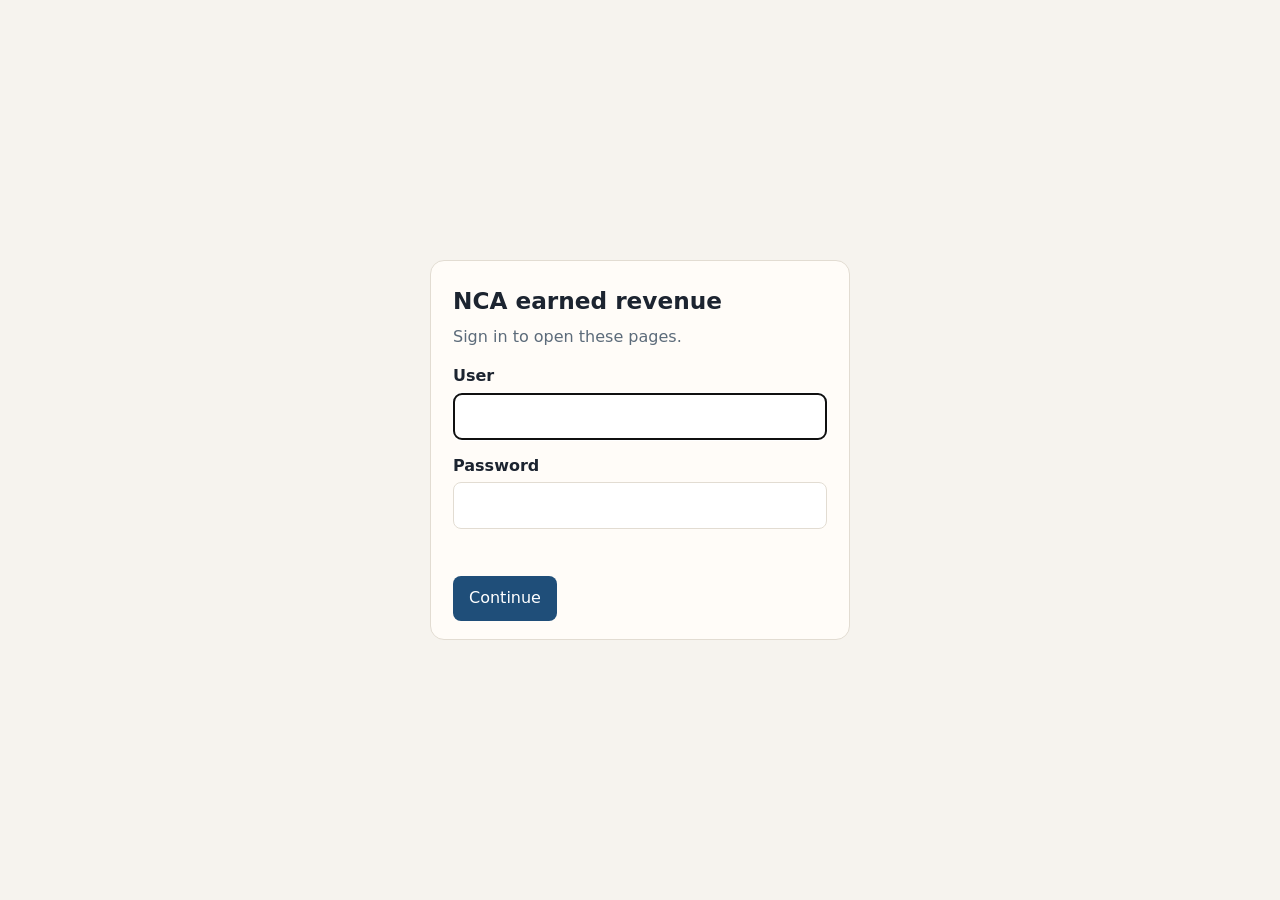
<file: index.html>
<!DOCTYPE html>
<html lang="en">
<head>
  <meta charset="utf-8">
  <meta name="viewport" content="width=device-width, initial-scale=1">
  <title>NCA earned revenue — current state</title>
  <script>try{if(sessionStorage.getItem("revrec_gate")!=="1")document.documentElement.classList.add("locked")}catch(e){document.documentElement.classList.add("locked")}</script>
  <link rel="stylesheet" href="style.css">
  <script src="auth.js" defer></script>
</head>
<body>
  <header class="site">
    <div class="wrap">
      <h1>NCA earned revenue</h1>
      <p>How Think calculates the weekly amount that is passed to JDE. Current state, reconstructed from the 26 Oct 2026 procedures, the sample file, the Think 7.6 data model, and the finance charts.</p>
    </div>
  </header>
  <main>
    <div class="wrap">
      <p class="lede">Two pages. The first is the weekly calculation, procedure by procedure. The second is the tables those procedures touch.</p>
      <div class="grid">
        <a class="home-link" href="algorithm.html">
          <span class="tag payg">Walkthrough</span>
          <h2>The weekly algorithm</h2>
          <p>Each of the eight procedures as a step-by-step calculation, with a worked number carried from one step to the next.</p>
        </a>
        <a class="home-link" href="er-diagram.html">
          <span class="tag think">Data model</span>
          <h2>Entity diagram</h2>
          <p>Think order and package tables, the NCA earned-revenue tables, the allocation chain, and the JDE account the product code maps to.</p>
        </a>
      </div>
      <footer>
        <p>Think is the current subscription and billing system. The procedures update rows that already exist. They do not, by themselves, create the JDE file. This site explains the rules. It does not publish the production script or the weekly amounts.</p>
      </footer>
    </div>
  </main>
</body>
</html>
</file>
<file: style.css>
:root {
  --ink: #1c2430;
  --muted: #5c6b7a;
  --line: #e2dcd2;
  --paper: #f6f3ee;
  --card: #fffcf8;
  --navy: #1f4e79;
  --green: #0f6e56;
  --green-bg: #e7f5f0;
  --amber: #8a4b08;
  --amber-bg: #fbf3e6;
  --red: #8a2b2b;
  --red-bg: #fdecec;
  --blue-bg: #e8f1fa;
}
* { box-sizing: border-box; }
html { scroll-behavior: smooth; }
body {
  margin: 0;
  font-family: "Segoe UI", system-ui, sans-serif;
  color: var(--ink);
  background: var(--paper);
  line-height: 1.55;
}
a { color: var(--navy); }
header.site {
  background: var(--navy);
  color: white;
  padding: 22px 0 18px;
}
header.site a { color: white; }
.wrap { max-width: 880px; margin: 0 auto; padding: 0 22px; }
header.site h1 { margin: 0 0 6px; font-size: 1.7rem; font-weight: 650; letter-spacing: -0.02em; }
header.site p { margin: 0; color: #d5e4f2; }
nav.crumbs { margin-top: 14px; font-size: 0.92rem; }
nav.crumbs a { margin-right: 16px; text-decoration: none; border-bottom: 1px solid rgba(255,255,255,.35); }
main { padding: 28px 0 64px; }
h2 { margin: 2.2rem 0 0.6rem; font-size: 1.35rem; letter-spacing: -0.02em; }
h3 { margin: 1.4rem 0 0.4rem; font-size: 1.05rem; }
p { margin: 0.6rem 0; }
.lede { font-size: 1.12rem; }
.card, .note, .step, .entity {
  background: var(--card);
  border: 1px solid var(--line);
  border-radius: 12px;
}
.card { padding: 16px 18px; margin: 14px 0; }
.note { padding: 12px 16px; margin: 14px 0; }
.note strong { display: block; margin-bottom: 4px; }
.note.warn { background: var(--red-bg); border-color: #f0c8c8; }
.note.ok { background: var(--green-bg); border-color: #c6e6da; }
.note.info { background: var(--blue-bg); border-color: #c9ddef; }
ol.flow { list-style: none; padding: 0; margin: 16px 0; counter-reset: step; }
ol.flow li {
  position: relative;
  margin: 0 0 10px;
  padding: 14px 16px 14px 64px;
  background: var(--card);
  border: 1px solid var(--line);
  border-radius: 12px;
}
ol.flow li::before {
  counter-increment: step;
  content: counter(step);
  position: absolute;
  left: 14px;
  top: 14px;
  width: 34px;
  height: 34px;
  border-radius: 50%;
  background: var(--navy);
  color: white;
  font-weight: 700;
  display: flex;
  align-items: center;
  justify-content: center;
}
.tag {
  display: inline-block;
  font-size: 0.75rem;
  font-weight: 700;
  letter-spacing: .04em;
  text-transform: uppercase;
  padding: 2px 8px;
  border-radius: 999px;
  margin-right: 6px;
}
.tag.payg { background: var(--green-bg); color: var(--green); }
.tag.contract { background: var(--amber-bg); color: var(--amber); }
.tag.think { background: var(--blue-bg); color: var(--navy); }
.tag.nca { background: #efe8fb; color: #5b3d8a; }
.tag.jde { background: #e7eef8; color: #1f4e79; }
table { width: 100%; border-collapse: collapse; margin: 12px 0 18px; background: var(--card); font-size: 0.95rem; }
th, td { border: 1px solid var(--line); padding: 8px 10px; text-align: left; vertical-align: top; }
th { background: #efeae3; }
td.num, th.num { text-align: right; font-variant-numeric: tabular-nums; }
code, .formula {
  font-family: Consolas, "Courier New", monospace;
  font-size: 0.92em;
}
.formula {
  display: block;
  background: #1c2430;
  color: #f4efe6;
  padding: 12px 14px;
  border-radius: 10px;
  overflow-x: auto;
  margin: 10px 0;
}
.grid { display: grid; grid-template-columns: 1fr 1fr; gap: 14px; }
@media (max-width: 720px) { .grid { grid-template-columns: 1fr; } }
.home-link {
  display: block;
  padding: 18px 18px 16px;
  background: var(--card);
  border: 1px solid var(--line);
  border-radius: 14px;
  text-decoration: none;
  color: inherit;
}
.home-link:hover { border-color: var(--navy); }
.home-link h2 { margin: 6px 0; }
.home-link p { color: var(--muted); margin: 0; }
.entity { padding: 12px 14px 8px; margin: 0 0 12px; }
.entity h3 { margin: 4px 0 6px; }
.entity ul { margin: 6px 0 8px 1.1rem; padding: 0; }
.entity li { margin: 2px 0; }
.band { margin-top: 22px; }
footer { color: var(--muted); font-size: 0.85rem; margin-top: 36px; }
img.figure { max-width: 100%; height: auto; border: 1px solid var(--line); border-radius: 10px; background: white; }
.mermaid { background: white; border: 1px solid var(--line); border-radius: 12px; padding: 12px; overflow-x: auto; }
.chain { list-style: none; margin: 0; padding: 0; }
.chain li {
  background: var(--card);
  border: 1px solid var(--line);
  border-radius: 12px;
  padding: 12px 14px;
  margin: 0;
}
.chain li + li { margin-top: 28px; position: relative; }
.chain li + li::before {
  content: "";
  position: absolute;
  left: 28px;
  top: -22px;
  width: 2px;
  height: 14px;
  background: var(--navy);
}
.chain li + li::after {
  content: "";
  position: absolute;
  left: 24px;
  top: -10px;
  border-left: 5px solid transparent;
  border-right: 5px solid transparent;
  border-top: 7px solid var(--navy);
}
.chain .pname { font-weight: 700; display: block; margin-bottom: 4px; }
.chain .pname a { text-decoration: none; }
.chain .pname a:hover { text-decoration: underline; }
h3[id] { scroll-margin-top: 12px; }
.outside {
  border-style: dashed;
  background: transparent;
  color: var(--muted);
  padding: 10px 14px;
  border-radius: 12px;
  margin: 0 0 14px;
}
table.procs td:first-child { white-space: nowrap; font-weight: 700; }
html.locked body { visibility: hidden; }
html.locked #login-gate { visibility: visible; }
#login-gate {
  position: fixed;
  inset: 0;
  z-index: 20;
  display: flex;
  align-items: center;
  justify-content: center;
  background: var(--paper);
  padding: 22px;
}
#login-gate form {
  width: min(420px, 100%);
  background: var(--card);
  border: 1px solid var(--line);
  border-radius: 14px;
  padding: 22px 22px 18px;
}
#login-gate h1 { margin: 0 0 6px; font-size: 1.45rem; }
#login-gate p { color: var(--muted); margin: 0; }
#login-gate label { display: block; font-weight: 650; margin: 14px 0 4px; }
#login-gate input {
  width: 100%;
  font: inherit;
  padding: 10px 12px;
  border: 1px solid var(--line);
  border-radius: 8px;
  background: white;
}
#login-gate button {
  margin-top: 16px;
  background: var(--navy);
  color: white;
  border: 0;
  border-radius: 8px;
  padding: 10px 16px;
  font: inherit;
  cursor: pointer;
}
#login-gate .err { color: var(--red); min-height: 1.3em; margin-top: 10px; }
</file>
